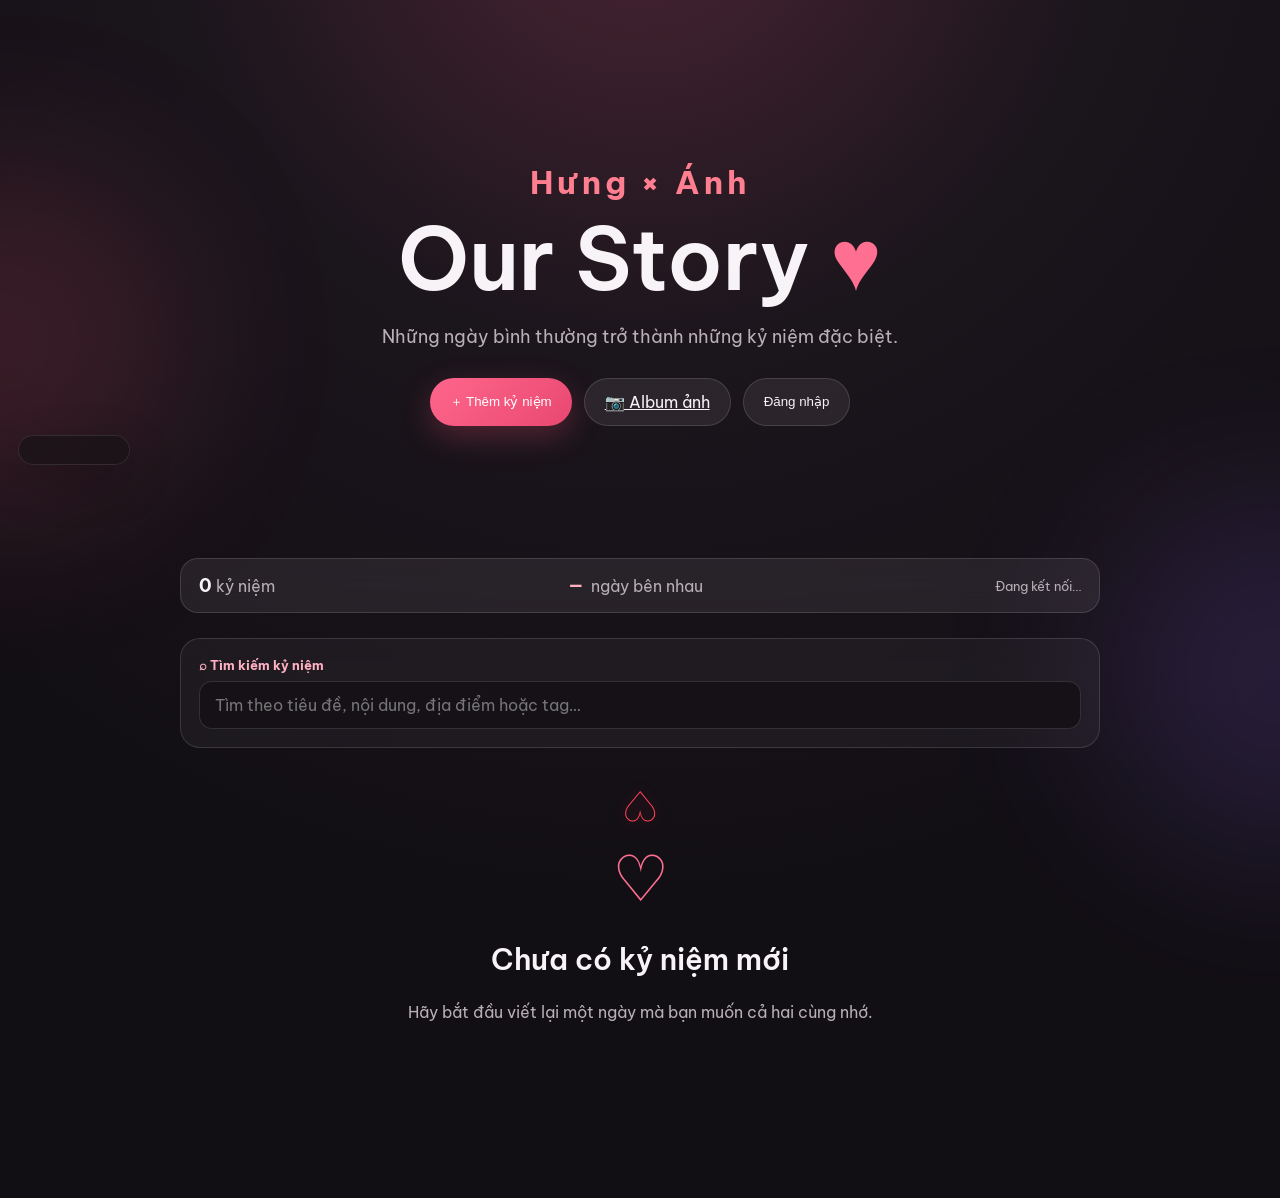
<file: index.html>
<!doctype html>
<html lang="vi">
<head>
<meta charset="utf-8"><meta name="viewport" content="width=device-width,initial-scale=1,viewport-fit=cover">
<meta name="theme-color" content="#17131a"><meta name="description" content="Our Story — nhật ký của hai người.">
<title>Hưng - Ánh Story❤️</title>
<link rel="preconnect" href="https://fonts.googleapis.com"><link rel="preconnect" href="https://fonts.gstatic.com" crossorigin>
<link href="https://fonts.googleapis.com/css2?family=Be+Vietnam+Pro:wght@400;500;600;700&display=swap" rel="stylesheet">
<link rel="stylesheet" href="styles.css?v=20261012-performance-1">
</head>
<body>
<div class="ambient ambient-a"></div><div class="ambient ambient-b"></div>
<header class="hero"><div class="hero-inner">
<p class="eyebrow couple-name">Hưng × Ánh</p><h1>Our Story <span>♥</span></h1>
<p class="hero-sub">Những ngày bình thường trở thành những kỷ niệm đặc biệt.</p>
<div class="hero-actions"><button class="btn btn-primary" id="addStoryBtn">＋ Thêm kỷ niệm</button><a class="btn btn-ghost" href="gallery.html">📷 Album ảnh</a><button class="btn btn-ghost" id="authBtn">Đăng nhập</button></div>
</div></header>
<aside class="timeline-nav" id="timelineNav" aria-label="Điều hướng mốc thời gian"></aside>
<main class="container">
<section class="status-card story-stats">
  <div><strong id="storyCount">0</strong><span> kỷ niệm</span></div>
  <div class="anniversary-stat"><strong id="daysTogether">—</strong><span> ngày bên nhau</span></div>
  <div class="status-note" id="modeText">Đang kết nối…</div>
</section>
<section class="memory-tools" aria-label="Công cụ tìm kỷ niệm">
  <label class="memory-search-label" for="memorySearch">⌕ Tìm kiếm kỷ niệm</label>
  <input id="memorySearch" type="search" placeholder="Tìm theo tiêu đề, nội dung, địa điểm hoặc tag…">
  <div id="onThisDay" class="on-this-day" hidden></div>
</section>
<section class="timeline" id="timeline" aria-live="polite"></section>
<div class="empty" id="emptyState"><div class="empty-heart">♡</div><h2>Chưa có kỷ niệm mới</h2><p>Hãy bắt đầu viết lại một ngày mà bạn muốn cả hai cùng nhớ.</p></div>
</main>
<dialog id="storyDetailDialog"><div class="detail-modal"><button type="button" class="modal-close" id="closeStoryDetail">×</button><div id="detailContent"></div></div></dialog>
<dialog id="storyDialog"><form method="post" id="storyForm" class="modal">
<button type="button" class="modal-close" id="closeDialog">×</button><p class="eyebrow" id="storyDialogEyebrow">NEW MEMORY</p><h2 id="storyDialogTitle">Thêm kỷ niệm</h2>
<label>Ngày<input id="storyDate" type="date" required></label>
<label>Tiêu đề<input id="storyTitle" maxlength="120" placeholder="Ví dụ: Một ngày thật vui" required></label>
<label>Nội dung<textarea id="storyContent" rows="7" maxlength="10000" placeholder="Viết điều bạn muốn lưu lại..." required></textarea></label>
<label>Địa điểm kỷ niệm <span class="muted">(tìm địa chỉ hoặc nhập thủ công)</span>
  <div class="location-search-row"><input id="storyLocationSearch" type="search" placeholder="Nhập địa điểm, ví dụ: Hồ Gươm, Hà Nội" autocomplete="off" aria-describedby="locationSearchHint"><button type="button" class="btn btn-ghost btn-small" id="searchLocationBtn">Tìm ngay</button></div>
  <div id="locationResults" class="location-results" aria-live="polite"></div><span id="locationSearchHint" class="muted location-search-hint">Gợi ý địa chỉ sẽ tự hiện khi bạn nhập từ 2 ký tự.</span>
  <input id="storyLocation" type="text" maxlength="300" placeholder="Địa điểm đã chọn / địa chỉ">
</label>
<fieldset class="tag-field"><legend>Chương / thẻ kỷ niệm</legend>
  <div class="tag-suggestions" id="tagSuggestions">
    <label><input type="checkbox" value="Hẹn hò"> Hẹn hò</label>
    <label><input type="checkbox" value="Du lịch"> Du lịch</label>
    <label><input type="checkbox" value="Sinh nhật"> Sinh nhật</label>
    <label><input type="checkbox" value="Kỷ niệm"> Kỷ niệm</label>
    <label><input type="checkbox" value="Ngày đặc biệt"> Ngày đặc biệt</label>
    <label><input type="checkbox" value="Gia đình"> Gia đình</label>
    <label><input type="checkbox" value="Đồ ăn"> Đồ ăn</label>
    <label><input type="checkbox" value="Bất ngờ"> Bất ngờ</label>
  </div>
  <div class="location-search-row"><input id="customTagInput" type="text" maxlength="30" placeholder="Thêm tag riêng"><button type="button" class="btn btn-ghost btn-small" id="addCustomTagBtn">＋ Thêm tag</button></div>
  <div id="customTags" class="selected-tags"></div>
</fieldset>
<label>Ảnh kỷ niệm <span class="muted">(có thể chọn nhiều ảnh)</span><input id="storyImages" type="file" accept="image/*" multiple></label>
<div id="existingImages" class="image-preview existing-images" aria-live="polite"></div>
<div id="imagePreview" class="image-preview" aria-live="polite"></div>
<p id="storyFormError" class="form-error"></p>
<button class="btn btn-primary full" id="storySubmitBtn" type="submit">Lưu kỷ niệm ❤️</button>
</form></dialog>
<dialog id="authDialog"><form method="dialog" class="modal" id="authForm">
<button type="button" class="modal-close" id="closeAuth">×</button><p class="eyebrow">PRIVATE STORY</p><h2>Tài khoản</h2>
<p class="muted">Đăng nhập hoặc tạo tài khoản cho hai người.</p>
<label>Email<input id="authEmail" type="email" placeholder="you@example.com" autocomplete="email" required></label>
<label>Mật khẩu<input id="authPassword" type="password" minlength="6" placeholder="Tối thiểu 6 ký tự" autocomplete="current-password" required></label>
<p id="authError" class="form-error"></p>
<button class="btn btn-primary full" type="submit">Đăng nhập</button>
<button class="btn btn-ghost full" type="button" id="signupBtn">Tạo tài khoản mới</button>
</form></dialog>
<script type="module" src="app.js?v=20261012-performance-1"></script>
</body></html>
</file>
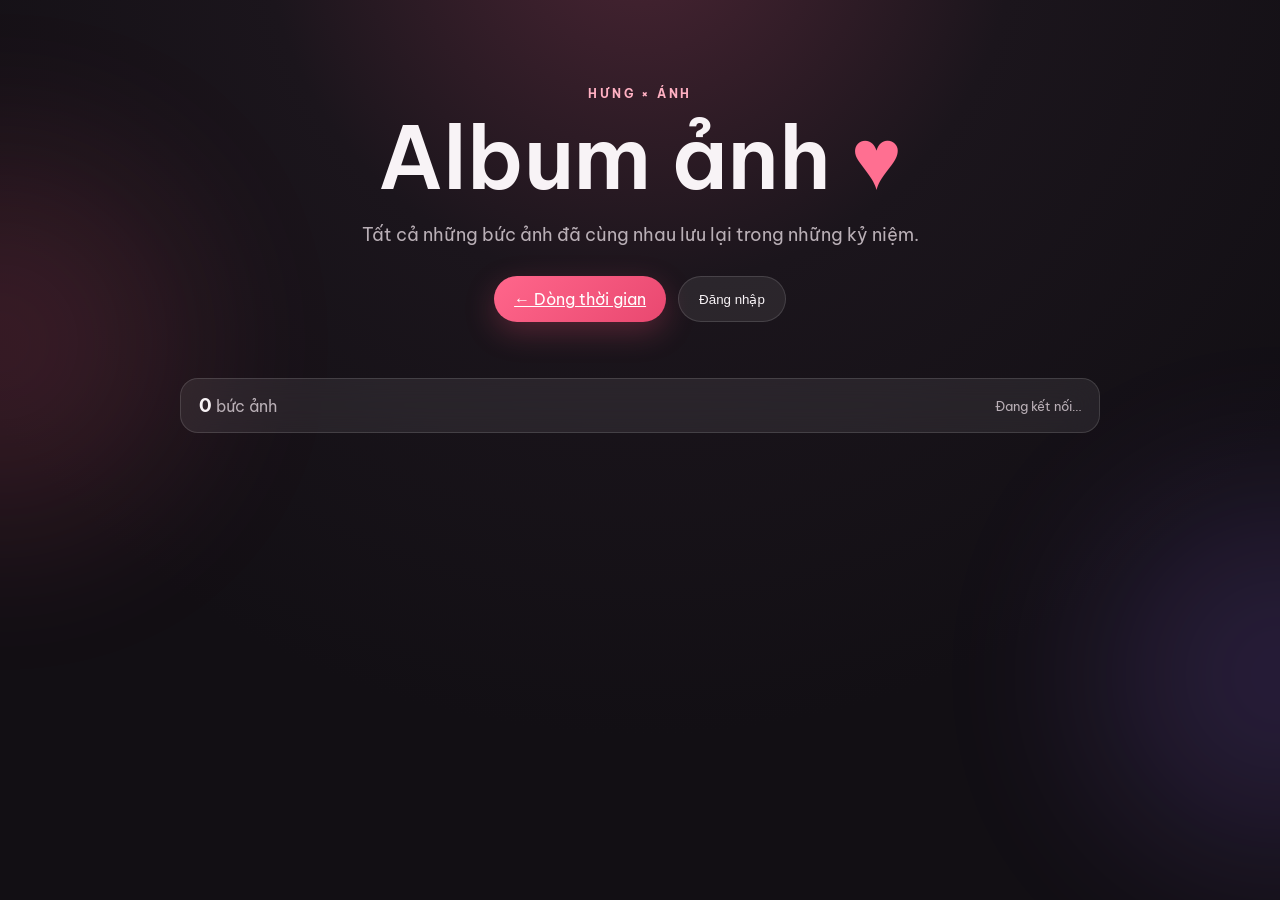
<file: gallery.html>
<!doctype html>
<html lang="vi">
<head>
<meta charset="utf-8">
<meta name="viewport" content="width=device-width,initial-scale=1,viewport-fit=cover">
<meta name="theme-color" content="#17131a">
<meta name="description" content="Album ảnh của Hưng × Ánh.">
<title>Album ảnh ❤️</title>
<link rel="preconnect" href="https://fonts.googleapis.com">
<link rel="preconnect" href="https://fonts.gstatic.com" crossorigin>
<link href="https://fonts.googleapis.com/css2?family=Be+Vietnam+Pro:wght@400;500;600;700&display=swap" rel="stylesheet">
<link rel="stylesheet" href="styles.css">
</head>
<body class="gallery-page">
<div class="ambient ambient-a"></div><div class="ambient ambient-b"></div>
<header class="hero">
  <div class="hero-inner">
    <p class="eyebrow">HƯNG × ÁNH</p>
    <h1>Album ảnh <span style="color:var(--accent)">♥</span></h1>
    <p class="hero-sub">Tất cả những bức ảnh đã cùng nhau lưu lại trong những kỷ niệm.</p>
    <div class="hero-actions">
      <a class="btn btn-primary" href="index.html">← Dòng thời gian</a>
      <button class="btn btn-ghost" id="authBtn">Đăng nhập</button>
    </div>
  </div>
</header>
<main class="container">
  <section class="status-card">
    <div><strong id="photoCount">0</strong><span> bức ảnh</span></div>
    <div class="status-note" id="modeText">Đang kết nối…</div>
  </section>
  <section id="galleryGrid" class="gallery-grid" aria-live="polite"></section>
  <div id="galleryEmpty" class="gallery-empty" hidden>
    <div class="empty-heart">♡</div>
    <h2>Chưa có ảnh</h2>
    <p>Những bức ảnh trong các kỷ niệm sẽ xuất hiện ở đây.</p>
  </div>
</main>
<div class="lightbox" id="lightbox">
  <button class="lightbox-close" id="lightboxClose" aria-label="Đóng">×</button>
  <img id="lightboxImage" alt="Ảnh kỷ niệm">
</div>
<dialog id="authDialog"><form method="dialog" class="modal" id="authForm">
<button type="button" class="modal-close" id="closeAuth">×</button>
<p class="eyebrow">PRIVATE STORY</p><h2>Tài khoản</h2>
<p class="muted">Đăng nhập để xem album ảnh riêng của hai người.</p>
<label>Email<input id="authEmail" type="email" placeholder="you@example.com" autocomplete="email" required></label>
<label>Mật khẩu<input id="authPassword" type="password" minlength="6" placeholder="Tối thiểu 6 ký tự" autocomplete="current-password" required></label>
<p id="authError" class="form-error"></p>
<button class="btn btn-primary full" type="submit">Đăng nhập</button>
<button class="btn btn-ghost full" type="button" id="signupBtn">Tạo tài khoản mới</button>
</form></dialog>
<script type="module" src="gallery.js"></script>
</body>
</html>
</file>
<file: styles.css>
:root{--bg:#120f14;--surface:rgba(255,255,255,.075);--text:#f8f3f6;--muted:#b9afb6;--accent:#ff6f91;--accent2:#ffb0c2;--line:rgba(255,255,255,.13);--shadow:0 24px 70px rgba(0,0,0,.35)}
*{box-sizing:border-box}html{scroll-behavior:smooth}body{margin:0;background:radial-gradient(circle at 50% -10%,#4b2534 0,#1b151c 32%,var(--bg) 70%);color:var(--text);font-family:"Be Vietnam Pro",sans-serif;min-height:100vh}.ambient{position:fixed;width:360px;height:360px;border-radius:50%;filter:blur(90px);opacity:.16;pointer-events:none;z-index:-1}.ambient-a{background:#ff5d83;top:18%;left:-180px}.ambient-b{background:#9c6bff;right:-180px;top:55%}
.hero{min-height:62vh;display:grid;place-items:center;text-align:center;padding:80px 20px 50px}.hero-inner{max-width:760px}.eyebrow{letter-spacing:.22em;font-size:.72rem;color:var(--accent2);font-weight:700;margin:0 0 16px}.hero h1{font:600 clamp(3.2rem,9vw,7rem)/.95 "Be Vietnam Pro",sans-serif;margin:0}.hero h1 span{color:var(--accent)}.hero-sub{color:var(--muted);font-size:clamp(.95rem,2vw,1.15rem);max-width:560px;margin:24px auto 30px}.hero-actions{display:flex;justify-content:center;gap:12px;flex-wrap:wrap}
.btn{border:0;border-radius:999px;padding:13px 20px;font:600 .92rem inherit;cursor:pointer;transition:transform .2s,background .2s,box-shadow .2s}.btn:hover{transform:translateY(-2px)}.btn-primary{background:linear-gradient(135deg,#ff668b,#e94870);color:#fff;box-shadow:0 10px 30px rgba(255,82,123,.25)}.btn-ghost{background:var(--surface);border:1px solid var(--line);color:var(--text)}.full{width:100%}
.container{width:min(920px,calc(100% - 32px));margin:0 auto 100px}.status-card{display:flex;justify-content:space-between;align-items:center;padding:15px 18px;background:var(--surface);border:1px solid var(--line);border-radius:18px;backdrop-filter:blur(16px);margin-bottom:45px;color:var(--muted)}.status-card strong{color:var(--text);font-size:1.15rem}.status-note{font-size:.8rem}
.timeline{position:relative}.timeline:before{content:"";position:absolute;left:50%;top:0;bottom:0;width:1px;background:linear-gradient(var(--accent),var(--line),transparent)}.story{position:relative;width:calc(50% - 38px);margin:0 0 54px;padding:24px;background:var(--surface);border:1px solid var(--line);border-radius:24px;box-shadow:var(--shadow);backdrop-filter:blur(16px);animation:rise .55s ease both}.story:nth-child(even){margin-left:calc(50% + 38px)}.story:after{content:"";position:absolute;top:30px;right:-46px;width:15px;height:15px;border:3px solid var(--bg);background:var(--accent);border-radius:50%;box-shadow:0 0 0 5px rgba(255,111,145,.15)}.story:nth-child(even):after{left:-46px;right:auto}.story-date{font-size:.75rem;letter-spacing:.12em;color:var(--accent2);font-weight:700}.story h3{font:600 1.5rem "Be Vietnam Pro",sans-serif;margin:8px 0 12px}.story p{color:#ddd4d9;line-height:1.8;margin:0;white-space:pre-wrap}.story-author{margin-top:18px;color:var(--muted);font-size:.78rem}.story-images{display:grid;grid-template-columns:repeat(2,1fr);gap:8px;margin-top:18px}.story-images img{width:100%;aspect-ratio:4/3;object-fit:cover;border-radius:14px}
.empty{text-align:center;color:var(--muted);padding:60px 20px}.empty-heart{font-size:4rem;color:var(--accent);font-family:serif}.empty h2{color:var(--text);font:600 1.8rem "Be Vietnam Pro",sans-serif}
dialog{border:0;padding:0;background:transparent;color:var(--text);max-width:min(560px,calc(100% - 24px));width:100%}dialog::backdrop{background:rgba(0,0,0,.72);backdrop-filter:blur(5px)}.modal{position:relative;background:#201a21;border:1px solid var(--line);border-radius:26px;padding:30px;box-shadow:var(--shadow)}.modal h2{font:600 2rem "Be Vietnam Pro",sans-serif;margin:0 0 24px}.modal label{display:block;font-size:.82rem;color:var(--muted);margin:15px 0}.modal input,.modal textarea{display:block;width:100%;margin-top:7px;border:1px solid var(--line);border-radius:12px;background:#151117;color:var(--text);padding:12px;font:inherit;outline:0}.modal input:focus,.modal textarea:focus{border-color:var(--accent)}.modal-close{position:absolute;right:18px;top:15px;background:transparent;border:0;color:var(--muted);font-size:1.8rem;cursor:pointer}.muted,.form-note{color:var(--muted);font-size:.8rem;line-height:1.6}.form-note{background:rgba(255,255,255,.04);padding:12px;border-radius:12px}
@keyframes rise{from{opacity:0;transform:translateY(22px)}to{opacity:1;transform:none}}@media(max-width:700px){.hero{min-height:55vh;padding-top:65px}.timeline:before{left:10px}.story,.story:nth-child(even){width:calc(100% - 34px);margin-left:34px;margin-bottom:28px;padding:20px}.story:after,.story:nth-child(even):after{left:-31px;right:auto;top:25px}.story-images{grid-template-columns:1fr}.status-card{margin-bottom:28px}.modal{padding:25px 20px}}\n.btn:disabled{opacity:.5;cursor:not-allowed}.form-error{min-height:1.2em;color:#ff8fa3;font-size:.9rem;margin:.25rem 0 1rem}.modal .btn-ghost{margin-top:.6rem}\n

.image-preview,.story-images{display:flex;flex-wrap:wrap;gap:.7rem;margin:.6rem 0 1rem}
.image-preview-item{width:90px;display:flex;flex-direction:column;gap:.25rem;font-size:.72rem}
.image-preview-item img,.story-images img{width:100%;aspect-ratio:1;object-fit:cover;border-radius:12px}
.story-images{margin-top:.8rem}
.story-images img{width:150px;aspect-ratio:4/3}
input[type=file]{padding:.7rem}

.nav-link{text-decoration:none}
.story-actions{display:flex;justify-content:flex-end;gap:8px;margin-top:16px}
.btn-small{padding:8px 13px;font-size:.78rem}
.btn-danger{background:rgba(255,90,110,.1);border:1px solid rgba(255,120,140,.28);color:#ff9bad}
.existing-images{margin-top:10px}
.existing-image-item{position:relative;width:120px}
.existing-image-item img{width:120px;height:90px;object-fit:cover;border-radius:12px}
.image-remove{display:flex;align-items:center;gap:5px;margin-top:5px;font-size:.72rem!important;color:var(--muted)!important}
.image-remove input{width:auto!important;margin:0!important}
.gallery-page .hero{min-height:42vh}
.gallery-grid{display:grid;grid-template-columns:repeat(3,1fr);gap:14px}
.gallery-card{position:relative;overflow:hidden;border-radius:20px;background:var(--surface);border:1px solid var(--line);box-shadow:var(--shadow)}
.gallery-card img{display:block;width:100%;aspect-ratio:1;object-fit:cover;cursor:pointer;transition:transform .35s}
.gallery-card:hover img{transform:scale(1.04)}
.gallery-meta{padding:11px 13px}
.gallery-meta strong{display:block;font-size:.85rem}
.gallery-meta span{display:block;color:var(--muted);font-size:.72rem;margin-top:3px}
.gallery-empty{text-align:center;color:var(--muted);padding:60px 20px}
.lightbox{position:fixed;inset:0;background:rgba(0,0,0,.9);z-index:20;display:none;align-items:center;justify-content:center;padding:24px}
.lightbox.open{display:flex}
.lightbox img{max-width:94vw;max-height:88vh;object-fit:contain;border-radius:12px}
.lightbox-close{position:absolute;right:22px;top:15px;border:0;background:transparent;color:white;font-size:2.2rem;cursor:pointer}
@media(max-width:700px){.gallery-grid{grid-template-columns:repeat(2,1fr)}.gallery-card{border-radius:14px}.gallery-meta{padding:8px 10px}.gallery-meta strong{font-size:.75rem}}

/* Timeline navigation and memory polish */
.timeline-nav{position:fixed;left:18px;top:50%;transform:translateY(-50%);width:112px;max-height:72vh;overflow:auto;padding:14px 10px;background:rgba(24,18,23,.72);border:1px solid rgba(255,255,255,.1);border-radius:18px;backdrop-filter:blur(18px);z-index:10;box-shadow:0 16px 45px rgba(0,0,0,.28)}
.nav-year{margin-bottom:12px}.year-link,.month-link{width:100%;border:0;background:transparent;color:var(--muted);cursor:pointer;text-align:left;font:600 .8rem "Be Vietnam Pro",sans-serif;padding:5px 7px;border-radius:8px}.year-link{color:#fff}.month-list{border-left:1px solid rgba(255,90,110,.35);margin-left:10px;padding-left:5px}.month-link{font-weight:500;font-size:.72rem}.year-link:hover,.month-link:hover{background:rgba(255,70,95,.13);color:#ff8fa3}
.timeline:before{width:3px;background:linear-gradient(to bottom,#ff3d58 0%,#e52d48 70%,rgba(229,45,72,.15) 100%);box-shadow:0 0 12px rgba(229,45,72,.25)}
.story{transition:transform .35s ease,box-shadow .35s ease,border-color .35s ease}.story:hover{transform:translateY(-6px);border-color:rgba(255,90,110,.38);box-shadow:0 28px 80px rgba(255,50,80,.13),0 20px 55px rgba(0,0,0,.38)}
.story:after{background:#e52d48;border-color:var(--bg);box-shadow:0 0 0 5px rgba(229,45,72,.18),0 0 18px rgba(229,45,72,.32)}
.story-expand{position:absolute;right:18px;bottom:15px;border:0;background:rgba(229,45,72,.12);color:#ff7f91;border-radius:999px;padding:5px 10px;font:700 .82rem "Be Vietnam Pro";cursor:pointer;transition:.25s}.story-expand:hover{background:#e52d48;color:#fff;transform:translateX(3px)}
.detail-modal{position:relative;background:#201a21;border:1px solid var(--line);border-radius:26px;padding:30px;box-shadow:var(--shadow);max-height:88vh;overflow:auto}.detail-date{color:#ff7f91;font-size:.8rem;font-weight:700;letter-spacing:.1em}.detail-modal h2{font-size:clamp(1.7rem,4vw,2.6rem);margin:7px 0 15px}.detail-text{color:#ddd4d9;line-height:1.85}.detail-gallery{display:grid;grid-template-columns:repeat(2,minmax(0,1fr));gap:12px;margin-top:22px}.detail-gallery figure{margin:0}.detail-gallery img{width:100%;aspect-ratio:4/3;object-fit:cover;border-radius:16px;display:block}.detail-gallery figcaption{font-size:.72rem;color:var(--muted);padding-top:5px}
@media(max-width:1000px){.timeline-nav{display:none}}@media(max-width:700px){.detail-gallery{grid-template-columns:1fr}}

.couple-name{font-size:clamp(1.2rem,3vw,2rem)!important;letter-spacing:.12em;color:#ff7f91!important}.hero h1{font-size:clamp(2.6rem,7vw,5.4rem)}
.timeline:before{left:50%;width:4px;transform:translateX(-50%);background:linear-gradient(to bottom,#e52d48,#ff4058 82%,rgba(229,45,72,.3));box-shadow:0 0 14px rgba(229,45,72,.28)}
.timeline:after{content:"♥";position:absolute;left:50%;bottom:-18px;transform:translateX(-50%) rotate(-8deg);width:38px;height:38px;display:grid;place-items:center;color:#ff304d;font-size:28px;background:#120f14;filter:drop-shadow(0 0 9px rgba(255,48,77,.5));animation:heartBeat 1.25s ease-in-out infinite}@keyframes heartBeat{0%,100%{transform:translateX(-50%) scale(1) rotate(-8deg)}14%{transform:translateX(-50%) scale(1.18) rotate(-8deg)}28%{transform:translateX(-50%) scale(1) rotate(-8deg)}42%{transform:translateX(-50%) scale(1.1) rotate(-8deg)}}
.story-images{position:absolute;top:20px;width:150px;display:flex;gap:7px;flex-wrap:nowrap;overflow:hidden;padding:3px}.story:nth-child(odd) .story-images{left:calc(100% + 50px)}.story:nth-child(even) .story-images{right:calc(100% + 50px);justify-content:flex-end}.story-images img{width:62px!important;height:62px!important;min-width:62px;aspect-ratio:1!important;border-radius:12px;object-fit:cover;box-shadow:0 7px 20px rgba(0,0,0,.3)}.image-more-badge{min-width:62px;height:62px;border-radius:12px;background:rgba(229,45,72,.7);display:grid;place-items:center;color:#fff;font-weight:700}
.story-expand{position:absolute;top:calc(100% + 8px);bottom:auto;padding:4px 13px;font-size:1.15rem;letter-spacing:.08em}.story:nth-child(odd) .story-expand{right:0}.story:nth-child(even) .story-expand{left:0}.story:not(:has(.story-images)) .story-expand{opacity:.35}.story-expand:hover{transform:translateY(2px)}
@media(max-width:1000px){.story-images{display:none}}@media(max-width:700px){.timeline:before{left:10px;transform:none}.timeline:after{left:10px;transform:translateX(-50%)}}

/* Final timeline alignment + future heart */
.timeline{position:relative}
.timeline:before{left:50%;top:0;bottom:0;width:4px;transform:translateX(-50%)}
.timeline:after{content:"♥";position:absolute;left:50%;top:-58px;bottom:auto;transform:translateX(-50%) rotate(-8deg);width:46px;height:46px;display:grid;place-items:center;color:#ff304d;font-size:34px;background:#120f14;filter:drop-shadow(0 0 10px rgba(255,48,77,.55));animation:heartBeatTop 1.25s ease-in-out infinite;z-index:3}
@keyframes heartBeatTop{0%,100%{transform:translateX(-50%) scale(1) rotate(-8deg)}14%{transform:translateX(-50%) scale(1.18) rotate(-8deg)}28%{transform:translateX(-50%) scale(1) rotate(-8deg)}42%{transform:translateX(-50%) scale(1.1) rotate(-8deg)}}
.story:after{right:auto;left:calc(100% + 30.5px);top:30px;width:15px;height:15px}
.story:nth-child(even):after{left:-45.5px;right:auto}
.story-expand{position:absolute;top:calc(100% + 7px);bottom:auto;width:auto;min-width:58px;height:32px;padding:0 10px;display:inline-flex;align-items:center;justify-content:center;border:1px solid rgba(229,45,72,.22);background:rgba(229,45,72,.08);color:#ff7f91;border-radius:999px;font:700 1.05rem/1 "Be Vietnam Pro",sans-serif;letter-spacing:.08em;cursor:pointer;transition:.22s ease}
.story:nth-child(odd) .story-expand{left:100%;right:auto;margin-left:14px}
.story:nth-child(even) .story-expand{right:100%;left:auto;margin-right:14px}
.story-expand.has-images{color:#ff4964;background:rgba(229,45,72,.18);font-weight:800;box-shadow:0 0 14px rgba(229,45,72,.12)}
.story:not(:has(.story-images)) .story-expand{opacity:.32}
.story-expand:hover{opacity:1;transform:translateY(2px) scale(1.03)}
@media(max-width:700px){
 .timeline:before{left:10px;transform:none}.timeline:after{left:10px;top:-58px;transform:translateX(-50%)}
 .story:after,.story:nth-child(even):after{left:-31.5px;right:auto;top:25px}
 .story:nth-child(odd) .story-expand{right:0;left:auto;margin:0}.story:nth-child(even) .story-expand{left:0;right:auto;margin:0}
}
/* Timeline final alignment */
.timeline{position:relative}
.timeline:before{left:50%;transform:translateX(-50%);width:4px}
.timeline:after{content:"♥";left:50%;top:-58px;bottom:auto;transform:translateX(-50%) rotate(-8deg);width:46px;height:46px;display:grid;place-items:center;color:#ff304d;font-size:34px;background:#120f14;animation:heartBeatTop 1.25s ease-in-out infinite;z-index:3}
@keyframes heartBeatTop{0%,100%{transform:translateX(-50%) scale(1) rotate(-8deg)}14%{transform:translateX(-50%) scale(1.18) rotate(-8deg)}28%{transform:translateX(-50%) scale(1) rotate(-8deg)}42%{transform:translateX(-50%) scale(1.1) rotate(-8deg)}}
.story:after{left:calc(100% + 30.5px);right:auto;top:30px}
.story:nth-child(even):after{left:-45.5px;right:auto}
.story-expand{top:calc(100% + 7px);bottom:auto;min-width:58px;height:32px;padding:0 10px;display:inline-flex;align-items:center;justify-content:center;font-size:1.05rem}
.story:nth-child(odd) .story-expand{left:100%;right:auto;margin-left:14px}.story:nth-child(even) .story-expand{right:100%;left:auto;margin-right:14px}
.story-expand.has-images{color:#ff4964;background:rgba(229,45,72,.18);font-weight:800}
.story:not(:has(.story-images)) .story-expand{opacity:.32}
@media(max-width:700px){.timeline:before{left:10px;transform:none}.timeline:after{left:10px;top:-58px;transform:translateX(-50%)}.story:after,.story:nth-child(even):after{left:-31.5px;right:auto;top:25px}.story:nth-child(odd) .story-expand{right:0;left:auto;margin:0}.story:nth-child(even) .story-expand{left:0;right:auto;margin:0}}

/* Arrow buttons sit directly under the corresponding card, away from the center line */
.story:nth-child(odd) .story-expand{left:0;right:auto;margin-left:0;margin-right:0}
.story:nth-child(even) .story-expand{right:0;left:auto;margin-left:0;margin-right:0}
@media(max-width:700px){.story:nth-child(odd) .story-expand{left:auto;right:0;margin:0}.story:nth-child(even) .story-expand{left:auto;right:0;margin:0}}


/* Preview images: keep them on the same outer side as their memory card */
.story{position:relative}
.story-images{
  position:absolute;
  top:0;
  height:100%;
  width:170px;
  margin:0;
  padding:0;
  display:block;
  overflow:hidden;
  border-radius:18px;
}
.story:nth-child(odd) .story-images{
  left:auto;
  right:calc(100% + 18px);
}
.story:nth-child(even) .story-images{
  left:calc(100% + 18px);
  right:auto;
}
.story-images img{
  display:block;
  width:100%!important;
  height:100%!important;
  min-width:0;
  aspect-ratio:auto!important;
  border-radius:18px;
  object-fit:cover;
  box-shadow:0 10px 28px rgba(0,0,0,.34);
}
.story-images .image-more-badge{
  position:absolute;
  right:10px;
  bottom:10px;
  min-width:58px;
  height:38px;
  padding:0 12px;
  border-radius:999px;
  background:rgba(20,14,20,.62);
  border:1px solid rgba(255,255,255,.24);
  backdrop-filter:blur(8px);
  display:grid;
  place-items:center;
  color:#fff;
  font-weight:800;
  box-shadow:0 8px 20px rgba(0,0,0,.3);
}
.story-images img:not(:first-child){display:none}

@media(max-width:1000px){
  .story-images{display:none}
}

/* Keep timeline markers mathematically centered on the 4px spine */
@media(min-width:701px){
  .timeline{position:relative}
  .timeline:before{
    left:50%;
    top:0;
    bottom:0;
    width:4px;
    transform:translateX(-50%);
  }
  .story{
    transform:none;
  }
  .story:hover{
    transform:translateY(-6px);
  }
  .story:after{
    left:auto;
    right:-46px;
    top:30px;
    width:15px;
    height:15px;
    transform:none;
  }
  .story:nth-child(even):after{
    left:-46px;
    right:auto;
  }
}

/* The spine is aligned to marker centers, not marker edges */
@media(max-width:700px){
  .story-images{display:none}
  .timeline:before{left:10px;transform:none}
  .story:after,.story:nth-child(even):after{
    left:-31.5px;
    right:auto;
    top:25px;
  }
}

/* Detail gallery: show up to 4 at once, then scroll vertically */
.detail-modal{
  max-height:88vh;
}
.detail-gallery{
  display:grid;
  grid-template-columns:repeat(2,minmax(0,1fr));
  gap:14px;
  max-height:58vh;
  overflow-y:auto;
  padding-right:4px;
}
.detail-gallery img{
  width:100%;
  aspect-ratio:4/3;
  object-fit:cover;
  border-radius:16px;
  display:block;
}
@media(max-width:700px){
  .detail-gallery{
    grid-template-columns:1fr;
    max-height:60vh;
  }
}


/* Final fixes: image count preview + exact timeline centerline */
.story-images .image-more-badge{
  position:absolute;
  right:10px;
  bottom:10px;
  width:58px;
  height:58px;
  min-width:58px;
  padding:0;
  overflow:hidden;
  border-radius:14px;
  background-size:cover;
  background-position:center;
  border:1px solid rgba(255,255,255,.28);
  box-shadow:0 8px 20px rgba(0,0,0,.38);
  display:grid;
  place-items:center;
}
.story-images .image-more-badge::before{
  content:"";
  position:absolute;
  inset:0;
  background:rgba(15,10,15,.48);
  backdrop-filter:blur(4px);
}
.story-images .image-more-badge span{
  position:relative;
  z-index:1;
  color:#fff;
  font:800 1rem/1 "Be Vietnam Pro",sans-serif;
  text-shadow:0 2px 8px rgba(0,0,0,.55);
}
.story-images img:not(:first-child){display:none!important}

@media(min-width:701px){
  .timeline:before{
    left:calc(50% - 2px);
    transform:none;
    width:4px;
  }
  .story:after{
    left:calc(100% + 30px);
    right:auto;
    top:30px;
    width:16px;
    height:16px;
    transform:none;
  }
  .story:nth-child(even):after{
    left:-46px;
    right:auto;
  }
}


/* Mobile timeline navigation: keep year/month cards visible and scrollable */
@media(max-width:1000px){
  .timeline-nav{
    display:block;
    position:fixed;
    left:10px;
    right:10px;
    bottom:12px;
    top:auto;
    transform:none;
    width:auto;
    max-width:none;
    max-height:104px;
    overflow-x:auto;
    overflow-y:auto;
    padding:8px 10px;
    border-radius:16px;
    z-index:50;
    background:rgba(24,18,23,.9);
    backdrop-filter:blur(18px);
    -webkit-backdrop-filter:blur(18px);
    box-shadow:0 12px 35px rgba(0,0,0,.45);
    display:flex;
    gap:14px;
    align-items:flex-start;
  }
  .timeline-nav .nav-year{
    flex:0 0 auto;
    margin:0;
    min-width:max-content;
  }
  .timeline-nav .year-link{
    width:auto;
    padding:4px 8px;
    font-size:.78rem;
    text-align:center;
  }
  .timeline-nav .month-list{
    display:flex;
    flex-wrap:wrap;
    gap:4px;
    margin:3px 0 0;
    padding:0;
    border-left:0;
  }
  .timeline-nav .month-link{
    width:auto;
    padding:4px 7px;
    white-space:nowrap;
    font-size:.68rem;
    background:rgba(255,255,255,.045);
    border:1px solid rgba(255,255,255,.07);
  }
  .timeline-nav .month-link:active,
  .timeline-nav .year-link:active{
    background:rgba(255,70,95,.2);
    color:#ff8fa3;
  }
  body{padding-bottom:126px}
}


/* Final timeline alignment: one shared center axis for the spine and red markers */
@media(min-width:701px){
  .timeline:before{
    left:50%;
    transform:translateX(-50%);
    width:4px;
  }
  .story:after,
  .story:nth-child(even):after{
    top:30px;
    left:50%;
    right:auto;
    width:16px;
    height:16px;
    transform:translateX(-50%);
  }
  .story:after{
    margin-left:calc(50% - 38px + 38px);
  }
}
/* Calculate marker position from the story's outer edge so its center is exactly on the spine. */
@media(min-width:701px){
  .story:after{left:calc(100% + 30px);transform:none}
  .story:nth-child(even):after{left:auto;right:calc(100% + 30px);transform:none}
}
@media(max-width:700px){
  .timeline:before{
    left:10px;
    transform:none;
    width:4px;
  }
  .story:after,
  .story:nth-child(even):after{
    left:-32px;
    right:auto;
    top:25px;
    width:16px;
    height:16px;
    transform:none;
  }
}

/* Use the original project's timeline spine/marker geometry.
   Reference: story.hung.anh/story.css */
@media (min-width:701px){
  .timeline:before{
    content:'';
    position:absolute;
    height:100%;
    width:2px;
    left:50%;
    top:0;
    bottom:auto;
    transform:translateX(-50%);
    background:#e42d20;
    box-shadow:none;
  }
  .story:after{
    content:'';
    position:absolute;
    width:20px;
    height:20px;
    top:0;
    right:-30px;
    left:auto;
    transform:translate(50%,-50%);
    border:0;
    background:#ff6358;
    border-radius:50%;
    box-shadow:none;
  }
  .story:nth-child(even):after{
    left:-30px;
    right:auto;
    transform:translate(-50%,-50%);
  }
  .story:hover:after{
    background:#f5291a;
  }
}


/* FINAL: exact spine/marker alignment for the current story geometry.
   The old project uses a different card transform, so its raw -30px marker
   offset cannot be copied directly. Here the marker center is mathematically
   placed on the same 50% axis as the 2px spine. */
@media (min-width:701px){
  .timeline:before{
    left:50%;
    top:0;
    bottom:0;
    width:2px;
    transform:translateX(-50%);
    background:#e42d20;
    box-shadow:none;
  }

  .story:after{
    width:20px;
    height:20px;
    top:0;
    right:-28px;
    left:auto;
    transform:none;
    border:0;
    background:#ff6358;
    border-radius:50%;
    box-shadow:none;
  }

  .story:nth-child(even):after{
    left:-48px;
    right:auto;
    transform:none;
  }

  .story:hover:after{
    background:#f5291a;
  }
}


/* ORIGINAL TIMELINE GEOMETRY — matched to story.hung.anh */
.timeline > ul{
  list-style:none;
  margin:0;
  padding:0;
}
.timeline > ul::after{
  content:"";
  display:block;
  clear:both;
}

@media only screen and (min-width:750px){
  .timeline{
    width:80%;
    height:auto;
    max-width:800px;
    margin:0 auto;
    position:relative;
  }

  .timeline::before{
    content:'';
    position:absolute;
    height:100%;
    width:2px;
    left:50%;
    top:0;
    transform:translateX(-50%);
    background-color:#e42d20;
    box-shadow:none;
  }

  .timeline > ul > li.story{
    width:50%;
    margin:0 0 50px;
    position:relative;
    float:none;
    padding:24px;
    border-radius:24px;
    transform:none;
  }

  .timeline > ul > li.story:nth-child(odd){
    float:left;
    clear:right;
    transform:translateX(-30px);
  }

  .timeline > ul > li.story:nth-child(even){
    float:right;
    clear:left;
    transform:translateX(30px);
  }

  .timeline > ul > li.story::after{
    content:'';
    position:absolute;
    height:20px;
    width:20px;
    background-color:#ff6358;
    border-radius:50%;
    top:0;
    border:0;
    box-shadow:none;
    margin:0;
    padding:0;
  }

  .timeline > ul > li.story:nth-child(odd)::after{
    right:-20px;
    left:auto;
    transform:translate(50%,-50%);
  }

  .timeline > ul > li.story:nth-child(even)::after{
    left:-20px;
    right:auto;
    transform:translate(-50%,-50%);
  }

  .timeline > ul > li.story:hover::after{
    background-color:#f5291a;
  }
}

@media(max-width:749px){
  .timeline > ul > li.story{
    float:none;
    clear:both;
  }
}


/* FINAL DESKTOP LAYOUT: cards are explicitly separated from the center spine.
   The marker is centered on the spine independently of the card edge. */
@media only screen and (min-width:750px){
  .timeline > ul{
    position:relative;
    width:100%;
    margin:0;
    padding:0;
  }

  .timeline > ul > li.story{
    position:relative;
    width:calc(50% - 50px);
    margin:0 0 50px;
    padding:24px;
    box-sizing:border-box;
    float:none;
    clear:none;
    transform:none;
  }

  /* Left-side memories: card ends 50px before the center line */
  .timeline > ul > li.story:nth-child(odd){
    float:left;
    clear:both;
    margin-left:0;
    margin-right:0;
  }

  /* Right-side memories: card starts 50px after the center line */
  .timeline > ul > li.story:nth-child(even){
    float:right;
    clear:both;
    margin-left:0;
    margin-right:0;
  }

  /* One fixed center axis for the line */
  .timeline::before{
    left:50%;
    width:2px;
    transform:translateX(-50%);
  }

  /* Marker center = timeline center, regardless of card width */
  .timeline > ul > li.story::after{
    top:30px;
    width:20px;
    height:20px;
    margin:0;
    padding:0;
    border:0;
    transform:translateY(-50%);
    box-sizing:border-box;
  }

  .timeline > ul > li.story:nth-child(odd)::after{
    left:auto;
    right:-60px;
    transform:translateY(-50%);
  }

  .timeline > ul > li.story:nth-child(even)::after{
    left:-60px;
    right:auto;
    transform:translateY(-50%);
  }
}


/* FINAL VISUAL POLISH: lively spine, glowing markers, centered heart terminal */
@media (min-width:701px){
  .timeline:before{
    left:50%;
    top:0;
    bottom:0;
    width:4px;
    transform:translateX(-50%);
    background:linear-gradient(
      to bottom,
      #ff304d 0%,
      #ff4b63 48%,
      #e52d48 82%,
      rgba(229,45,72,.18) 100%
    );
    box-shadow:
      0 0 6px rgba(255,48,77,.35),
      0 0 18px rgba(229,45,72,.22);
    border-radius:999px;
  }

  .timeline > ul > li.story::after{
    top:30px;
    width:20px;
    height:20px;
    border:3px solid #120f14;
    background:radial-gradient(circle at 35% 30%,#ff8b9b 0%,#ff4058 38%,#e52d48 100%);
    box-shadow:
      0 0 0 4px rgba(255,48,77,.14),
      0 0 12px rgba(255,48,77,.55),
      0 4px 12px rgba(0,0,0,.35);
    z-index:4;
  }

  .timeline > ul > li.story:nth-child(odd)::after{
    left:auto;
    right:-60px;
    transform:translateY(-50%);
  }

  .timeline > ul > li.story:nth-child(even)::after{
    left:-60px;
    right:auto;
    transform:translateY(-50%);
  }

  /* Centered, upright heart; it is the terminal of the spine, not a floating tilted icon. */
  .timeline:after{
    content:"♥";
    position:absolute;
    left:50%;
    top:calc(100% + 18px);
    bottom:auto;
    transform:translateX(-50%);
    width:48px;
    height:48px;
    display:grid;
    place-items:center;
    color:#fff;
    font:700 27px/1 Georgia,serif;
    background:radial-gradient(circle,#ff526b 0%,#e52d48 58%,#b91f37 100%);
    border:3px solid #120f14;
    border-radius:50%;
    box-shadow:
      0 0 0 5px rgba(255,48,77,.13),
      0 0 20px rgba(255,48,77,.45),
      0 8px 22px rgba(0,0,0,.35);
    filter:none;
    animation:none;
    z-index:5;
  }

  /* Short connector + arrow tip makes the heart feel merged with the timeline. */
  .timeline:after::before{
    content:"";
    position:absolute;
    left:50%;
    top:-23px;
    width:4px;
    height:23px;
    transform:translateX(-50%);
    background:#e52d48;
    border-radius:999px;
    box-shadow:0 0 10px rgba(229,45,72,.3);
  }

  .timeline:after::after{
    content:"";
    position:absolute;
    left:50%;
    top:-29px;
    width:10px;
    height:10px;
    border-top:3px solid #ff526b;
    border-left:3px solid #ff526b;
    transform:translateX(-50%) rotate(45deg);
    filter:drop-shadow(0 0 4px rgba(255,48,77,.45));
  }
}

@media (max-width:700px){
  .timeline:before{
    left:10px;
    width:4px;
    transform:none;
    background:linear-gradient(to bottom,#ff304d,#e52d48 82%,rgba(229,45,72,.18));
    box-shadow:0 0 12px rgba(229,45,72,.28);
    border-radius:999px;
  }

  .timeline > ul > li.story::after,
  .timeline > ul > li.story:nth-child(even)::after{
    left:-32px;
    right:auto;
    top:25px;
    width:18px;
    height:18px;
    border:3px solid #120f14;
    background:radial-gradient(circle at 35% 30%,#ff8b9b,#ff4058 45%,#e52d48);
    box-shadow:0 0 0 4px rgba(255,48,77,.14),0 0 12px rgba(255,48,77,.5);
  }

  .timeline:after{
    content:"♥";
    position:absolute;
    left:10px;
    top:calc(100% + 18px);
    bottom:auto;
    transform:translateX(-50%);
    width:44px;
    height:44px;
    display:grid;
    place-items:center;
    color:#fff;
    font:700 25px/1 Georgia,serif;
    background:radial-gradient(circle,#ff526b,#e52d48 60%,#b91f37);
    border:3px solid #120f14;
    border-radius:50%;
    box-shadow:0 0 0 5px rgba(255,48,77,.13),0 0 18px rgba(255,48,77,.42);
    filter:none;
    animation:none;
    z-index:5;
  }

  .timeline:after::before{
    content:"";
    position:absolute;
    left:50%;
    top:-22px;
    width:4px;
    height:22px;
    transform:translateX(-50%);
    background:#e52d48;
    border-radius:999px;
  }

  .timeline:after::after{
    content:"";
    position:absolute;
    left:50%;
    top:-28px;
    width:9px;
    height:9px;
    border-top:3px solid #ff526b;
    border-left:3px solid #ff526b;
    transform:translateX(-50%) rotate(45deg);
  }
}


/* FINAL HEART FIX: remove the animated filled heart and use a reversed outline heart
   joined directly to the end of the timeline. */
@media (min-width:701px){
  .timeline:after{
    content:"♡";
    position:absolute;
    left:50%;
    top:calc(100% + 2px);
    bottom:auto;
    transform:translateX(-50%) rotate(180deg);
    width:42px;
    height:42px;
    display:grid;
    place-items:center;
    color:#ff4058;
    font:400 42px/1 Georgia,serif;
    background:transparent;
    border:0;
    border-radius:0;
    box-shadow:none;
    filter:drop-shadow(0 0 7px rgba(255,48,77,.4));
    animation:none !important;
    z-index:5;
  }

  .timeline:after::before{
    content:"";
    position:absolute;
    left:50%;
    top:-18px;
    width:4px;
    height:20px;
    transform:translateX(-50%);
    background:#e52d48;
    border-radius:999px;
    box-shadow:0 0 10px rgba(229,45,72,.3);
  }

  .timeline:after::after{
    display:none;
  }
}

@media (max-width:700px){
  .timeline:after{
    content:"♡";
    position:absolute;
    left:10px;
    top:calc(100% + 2px);
    bottom:auto;
    transform:translateX(-50%) rotate(180deg);
    width:40px;
    height:40px;
    display:grid;
    place-items:center;
    color:#ff4058;
    font:400 40px/1 Georgia,serif;
    background:transparent;
    border:0;
    box-shadow:none;
    filter:drop-shadow(0 0 7px rgba(255,48,77,.4));
    animation:none !important;
    z-index:5;
  }

  .timeline:after::before{
    content:"";
    position:absolute;
    left:50%;
    top:-17px;
    width:4px;
    height:19px;
    transform:translateX(-50%);
    background:#e52d48;
    border-radius:999px;
  }

  .timeline:after::after{display:none}
}


/* Romantic effects 1-7 */
.heart-snow-layer{
  position:fixed;
  inset:0;
  overflow:hidden;
  pointer-events:none;
  z-index:0;
}
.heart-snow{
  position:absolute;
  top:-10vh;
  left:0;
  color:rgba(255,105,135,.28);
  font-family:Arial,sans-serif;
  line-height:1;
  user-select:none;
  will-change:transform,opacity;
  animation:heartSnowFall linear forwards;
}
.heart-snow.depth-back{opacity:.22;filter:blur(1px)}
.heart-snow.depth-mid{opacity:.42}
.heart-snow.depth-front{opacity:.7;filter:drop-shadow(0 0 8px rgba(255,75,110,.2))}
@keyframes heartSnowFall{
  0%{transform:translate3d(0,-12vh,0) rotate(0deg);opacity:0}
  8%{opacity:var(--snow-opacity,.5)}
  25%{transform:translate3d(calc(var(--drift) * .45),25vh,0) rotate(80deg)}
  55%{transform:translate3d(var(--drift),58vh,0) rotate(210deg)}
  82%{transform:translate3d(calc(var(--drift) * .35),88vh,0) rotate(300deg)}
  100%{transform:translate3d(calc(var(--drift) * -1),112vh,0) rotate(420deg);opacity:0}
}
.heart-click{
  position:fixed;
  left:0;top:0;
  z-index:999;
  pointer-events:none;
  color:var(--heart-color,#ff5f83);
  font-size:var(--heart-size,18px);
  line-height:1;
  font-family:Arial,sans-serif;
  filter:drop-shadow(0 0 8px rgba(255,65,100,.55));
  will-change:transform,opacity;
  animation:heartClickBurst .8s cubic-bezier(.16,.72,.28,1) forwards;
}
@keyframes heartClickBurst{
  0%{transform:translate(-50%,-50%) scale(.2) rotate(0deg);opacity:0}
  12%{opacity:1;transform:translate(-50%,-50%) scale(1.15) rotate(0deg)}
  100%{transform:translate(calc(-50% + var(--x)),calc(-50% + var(--y))) scale(var(--scale,1)) rotate(var(--rotate));opacity:0}
}
.cursor-heart{
  position:fixed;
  left:0;top:0;
  z-index:998;
  pointer-events:none;
  font-family:Arial,sans-serif;
  line-height:1;
  color:var(--cursor-color,#ff7897);
  font-size:var(--cursor-size,10px);
  filter:drop-shadow(0 0 6px rgba(255,70,110,.4));
  animation:cursorHeartFade .7s ease-out forwards;
}
@keyframes cursorHeartFade{
  0%{transform:translate(-50%,-50%) scale(1);opacity:.65}
  100%{transform:translate(calc(-50% + var(--cx)),calc(-50% + var(--cy))) scale(.2);opacity:0}
}
.cursor-heart-glow{
  position:fixed;
  width:130px;height:130px;
  left:0;top:0;
  z-index:0;
  pointer-events:none;
  border-radius:50%;
  background:radial-gradient(circle,rgba(255,120,155,.11) 0,rgba(255,120,155,.045) 34%,transparent 70%);
  transform:translate(-50%,-50%);
  opacity:0;
  transition:opacity .25s ease;
  will-change:left,top;
}
body.cursor-active .cursor-heart-glow{opacity:1}
.story.effect-selected{
  box-shadow:0 18px 55px rgba(232,45,72,.16),0 0 0 1px rgba(232,45,72,.18);
  transform:translateY(-3px);
}
.story.effect-selected:after{
  animation:markerHeartbeat 1.15s ease-in-out 2;
}
.story.marker-pop:after{
  animation:markerPop .55s cubic-bezier(.2,.8,.2,1);
}
@keyframes markerHeartbeat{
  0%,100%{transform:translateY(-50%) scale(1);box-shadow:0 0 0 0 rgba(232,45,72,.18)}
  18%{transform:translateY(-50%) scale(1.35);box-shadow:0 0 0 8px rgba(232,45,72,.08)}
  32%{transform:translateY(-50%) scale(1)}
  48%{transform:translateY(-50%) scale(1.25);box-shadow:0 0 0 6px rgba(232,45,72,.06)}
  65%{transform:translateY(-50%) scale(1)}
}
@keyframes markerPop{
  0%{transform:translateY(-50%) scale(.65);opacity:.65}
  45%{transform:translateY(-50%) scale(1.55);opacity:1}
  100%{transform:translateY(-50%) scale(1);opacity:1}
}
.story.reveal-on-scroll{
  opacity:0;
  transform:translateY(28px);
  transition:opacity .7s ease,transform .7s cubic-bezier(.2,.7,.2,1);
}
.story.reveal-on-scroll.revealed{
  opacity:1;
  transform:translateY(0);
}
body > header,body > main,body > aside,body > dialog{position:relative;z-index:1}
@media(prefers-reduced-motion:reduce){
  .heart-snow-layer,.heart-click,.cursor-heart,.cursor-heart-glow{display:none}
  .story.effect-selected{transform:none}
  .story.reveal-on-scroll{opacity:1;transform:none;transition:none}
}

/* Memory tools: search, anniversary counter and On This Day */
.story-stats{gap:18px;flex-wrap:wrap}
.anniversary-stat{display:flex;align-items:baseline;gap:7px}
.anniversary-stat strong{font-size:1.15rem;color:var(--accent2)}
.memory-tools{margin:-20px 0 34px;padding:18px;background:rgba(255,255,255,.045);border:1px solid var(--line);border-radius:20px;backdrop-filter:blur(12px)}
.memory-search-label{display:block;color:var(--accent2);font-size:.8rem;font-weight:700;margin-bottom:8px}
#memorySearch{width:100%;padding:13px 15px;background:#151117;color:var(--text);border:1px solid var(--line);border-radius:13px;font:inherit;outline:0}
#memorySearch:focus{border-color:var(--accent)}
.on-this-day{margin-top:16px;padding:14px;border-radius:14px;background:rgba(255,111,145,.09);border:1px solid rgba(255,111,145,.2)}
.on-this-day .eyebrow{margin-bottom:8px}
.on-this-day-list{display:flex;flex-wrap:wrap;gap:8px}
.on-this-day-item{display:flex;gap:9px;align-items:center;text-align:left;background:rgba(0,0,0,.16);border:1px solid var(--line);border-radius:12px;color:var(--text);padding:10px 12px;cursor:pointer}
.on-this-day-item span{color:var(--accent2);font-size:.78rem;font-weight:700}
.search-empty{text-align:center;color:var(--muted);padding:40px 18px}
.story-location{margin-top:12px!important;color:#ffc0ce!important;font-size:.85rem!important}
.story-location a{color:var(--accent2)}
.story-tags,.selected-tags{display:flex;flex-wrap:wrap;gap:6px;margin-top:10px}
.story-tag{display:inline-flex;align-items:center;border:1px solid rgba(255,111,145,.22);background:rgba(255,111,145,.1);color:#ffc0ce;border-radius:999px;padding:5px 9px;font-size:.72rem;line-height:1.3}
.tag-field{border:1px solid var(--line);border-radius:14px;padding:12px;margin:16px 0;color:var(--muted)}
.tag-field legend{padding:0 6px;font-size:.82rem;color:var(--accent2)}
.tag-suggestions{display:flex;flex-wrap:wrap;gap:8px}
.modal .tag-suggestions label{margin:0;display:flex;align-items:center;gap:5px;border:1px solid var(--line);border-radius:999px;padding:7px 10px;font-size:.75rem;cursor:pointer}
.modal .tag-suggestions input{width:auto;margin:0;accent-color:var(--accent)}
.location-search-row{display:flex;gap:8px;align-items:center}
.location-search-row input{flex:1;min-width:0}
.location-results{display:grid;gap:6px;margin-top:7px}
.location-result{width:100%;text-align:left;background:#171219;color:var(--text);border:1px solid var(--line);border-radius:10px;padding:9px;font:inherit;font-size:.76rem;cursor:pointer}
.location-result:hover{border-color:var(--accent)}
.location-selected{font-size:.78rem;color:#a8e6b2}
.removable-tag{cursor:pointer}
.polaroid{overflow:visible!important;background:#f9f1e7!important;border:0!important;border-radius:4px!important;padding:10px 10px 0;box-shadow:0 12px 28px rgba(0,0,0,.32)!important;transform:rotate(var(--tilt,-1deg));transition:transform .28s,box-shadow .28s;align-self:start}
.polaroid:hover{transform:rotate(0) translateY(-5px) scale(1.025);box-shadow:0 20px 38px rgba(0,0,0,.42)!important;z-index:2}
.polaroid img{border-radius:0!important;aspect-ratio:1!important}
.polaroid .gallery-meta{padding:12px 5px 14px;color:#4b3940;text-align:center}
.polaroid .gallery-meta strong{color:#4b3940;font-family:Georgia,serif;font-size:.95rem}
.polaroid .gallery-meta span{color:#7c6870}
.polaroid .polaroid-caption{display:block;font-family:cursive;font-size:.85rem;color:#9d5368;margin:0 0 5px}
@media(max-width:700px){.story-stats{gap:10px}.memory-tools{margin-top:-8px}.polaroid{padding:7px 7px 0}.polaroid .gallery-meta{padding:9px 3px 11px}}


/* Live address autocomplete */
.location-search-hint{display:block;margin-top:5px;font-size:.72rem}
.location-result{display:flex;flex-direction:column;gap:3px}
.location-result-name{font-weight:700;font-size:.82rem}
.location-result-detail{font-size:.7rem;line-height:1.45;color:var(--muted);font-weight:400}
.location-loading{font-size:.78rem;padding:5px 2px}


/* Timeline markers: steady red center with a soft pink blurred gradient halo */
.story:after,
.story:nth-child(even):after{
  background:radial-gradient(circle at 35% 30%,#ff667e 0%,#e52d48 62%,#c91d39 100%);
  border:2px solid rgba(255,235,240,.92);
  box-shadow:0 0 0 5px rgba(255,91,125,.16),0 0 18px 7px rgba(255,91,125,.22);
  filter:drop-shadow(0 0 5px rgba(255,91,125,.24));
  animation:none!important;
  transition:box-shadow .25s ease,filter .25s ease;
}
.story.effect-selected:after,
.story.marker-pop:after{
  animation:none!important;
  transform:none;
}
.story.effect-selected:after{
  box-shadow:0 0 0 6px rgba(255,91,125,.18),0 0 22px 8px rgba(255,91,125,.26);
}
</file>
